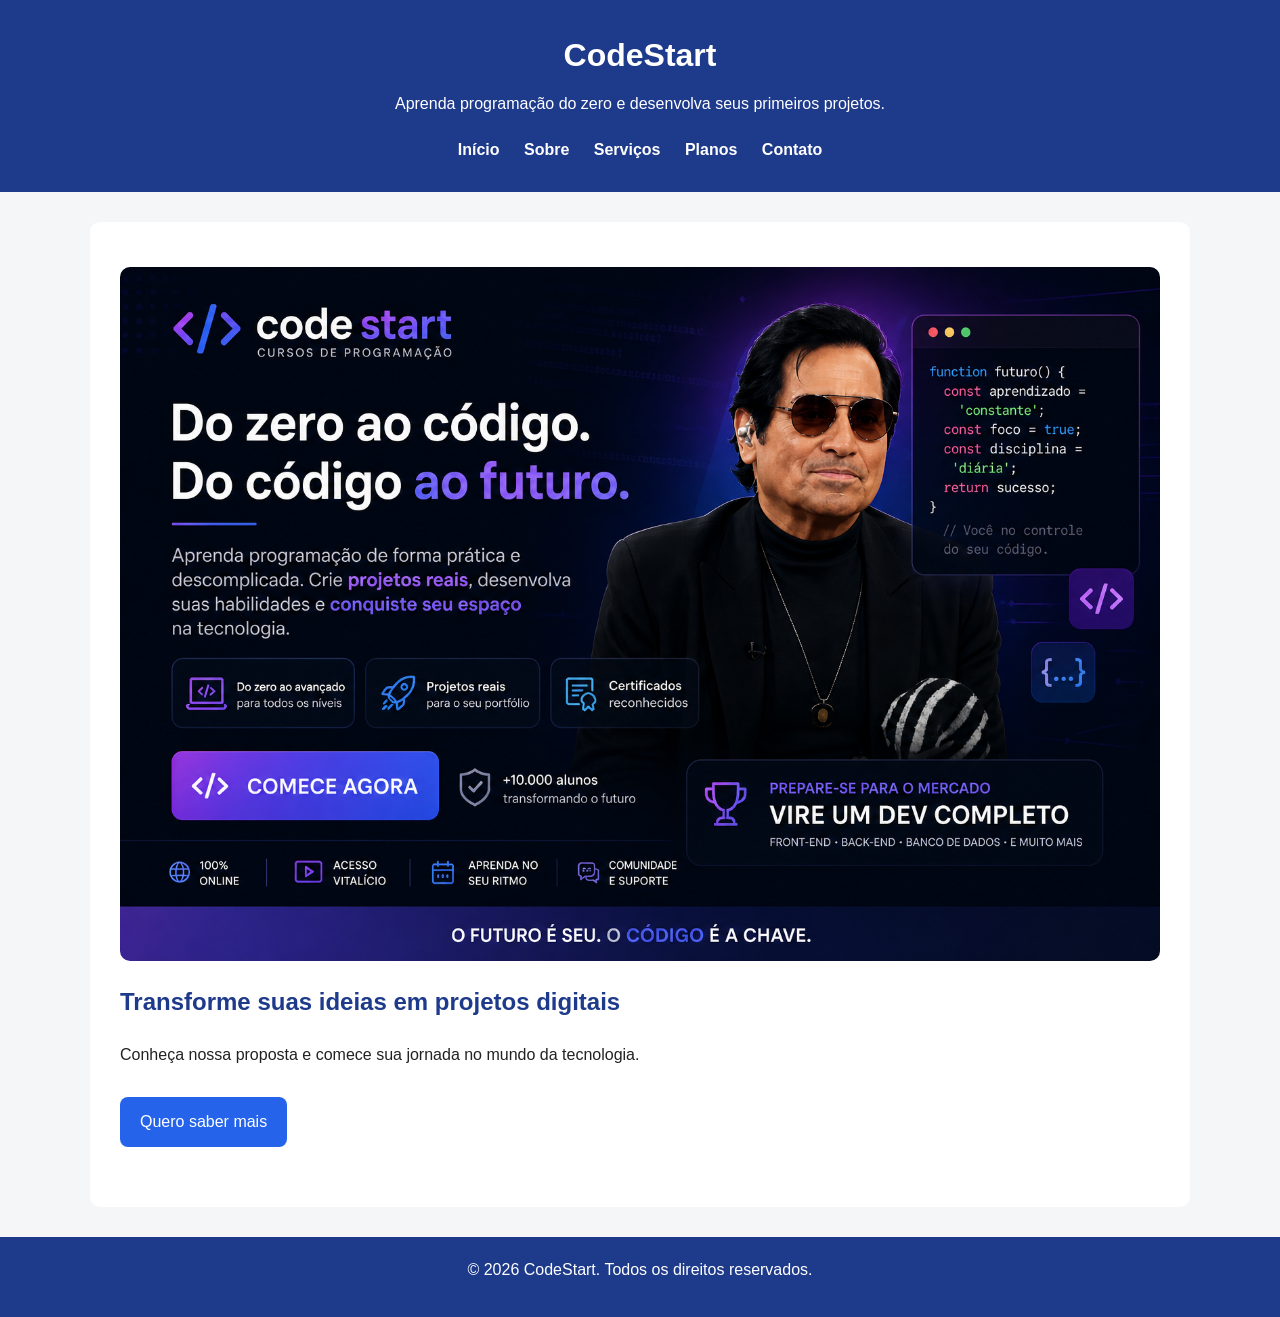
<file: index.html>
<!DOCTYPE html>
<html lang="pt-br">

<head>
    <meta charset="UTF-8">
    <meta name="viewport" content="width=device-width, initial-scale=1.0">
    <title>CodeStart</title>
    <link rel="stylesheet" href="css/style.css">
</head>

<body>

    <header>
        <h1>CodeStart</h1>
        <p>Aprenda programação do zero e desenvolva seus primeiros projetos.</p>

        <nav>
            <a href="index.html">Início</a>
            <a href="sobre.html">Sobre</a>
            <a href="servicos.html">Serviços</a>
            <a href="planos.html">Planos</a>
            <a href="contato.html">Contato</a>
        </nav>
    </header>

    <main>
        <section class="banner">
            <img src="img/banner.jpg" alt="Pessoa estudando programação em um notebook">
            <h2>Transforme suas ideias em projetos digitais</h2>
            <p>Conheça nossa proposta e comece sua jornada no mundo da tecnologia.</p>
            <a href="contato.html" class="botao">Quero saber mais</a>
        </section>
    </main>

    <footer>
        <p>&copy; 2026 CodeStart. Todos os direitos reservados.</p>
    </footer>

</body>

</html>
</file>
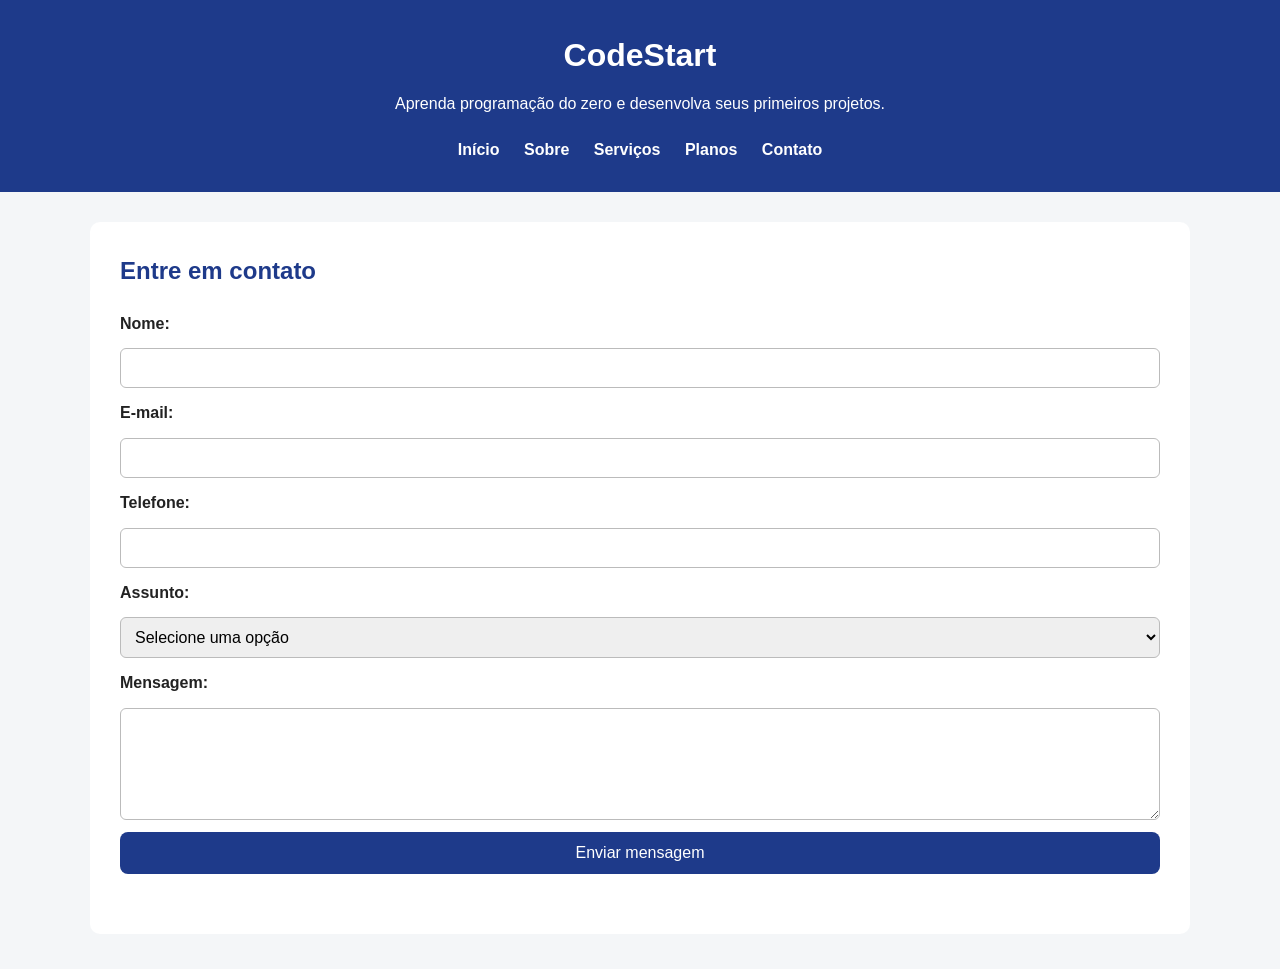
<file: contato.html>
<!DOCTYPE html>
<html lang="pt-br">

<head>
    <meta charset="UTF-8">
    <meta name="viewport" content="width=device-width, initial-scale=1.0">
    <title>CodeStart</title>
    <link rel="stylesheet" href="css/style.css">
</head>

<body>
    <header>
        <h1>CodeStart</h1>
        <p>Aprenda programação do zero e desenvolva seus primeiros projetos.</p>

        <nav>
            <a href="index.html">Início</a>
            <a href="sobre.html">Sobre</a>
            <a href="servicos.html">Serviços</a>
            <a href="planos.html">Planos</a>
            <a href="contato.html">Contato</a>
        </nav>
    </header>


<main>
    <section>
        <h2>Entre em contato</h2>

        <form>
            <label for="nome">Nome:</label>
            <input type="text" id="nome" name="nome" required>

            <label for="email">E-mail:</label>
            <input type="email" id="email" name="email" required>

            <label for="telefone">Telefone:</label>
            <input type="tel" id="telefone" name="telefone">

            <label for="assunto">Assunto:</label>
            <select id="assunto" name="assunto">
                <option value="">Selecione uma opção</option>
                <option value="duvida">Dúvida</option>
                <option value="inscricao">Inscrição</option>
                <option value="suporte">Suporte</option>
            </select>

            <label for="mensagem">Mensagem:</label>
                        <textarea id="mensagem" name="mensagem" rows="5"></textarea>

            <button type="submit">Enviar mensagem</button>
        </form>
    </section>
</main>
</body>
</html>
</file>
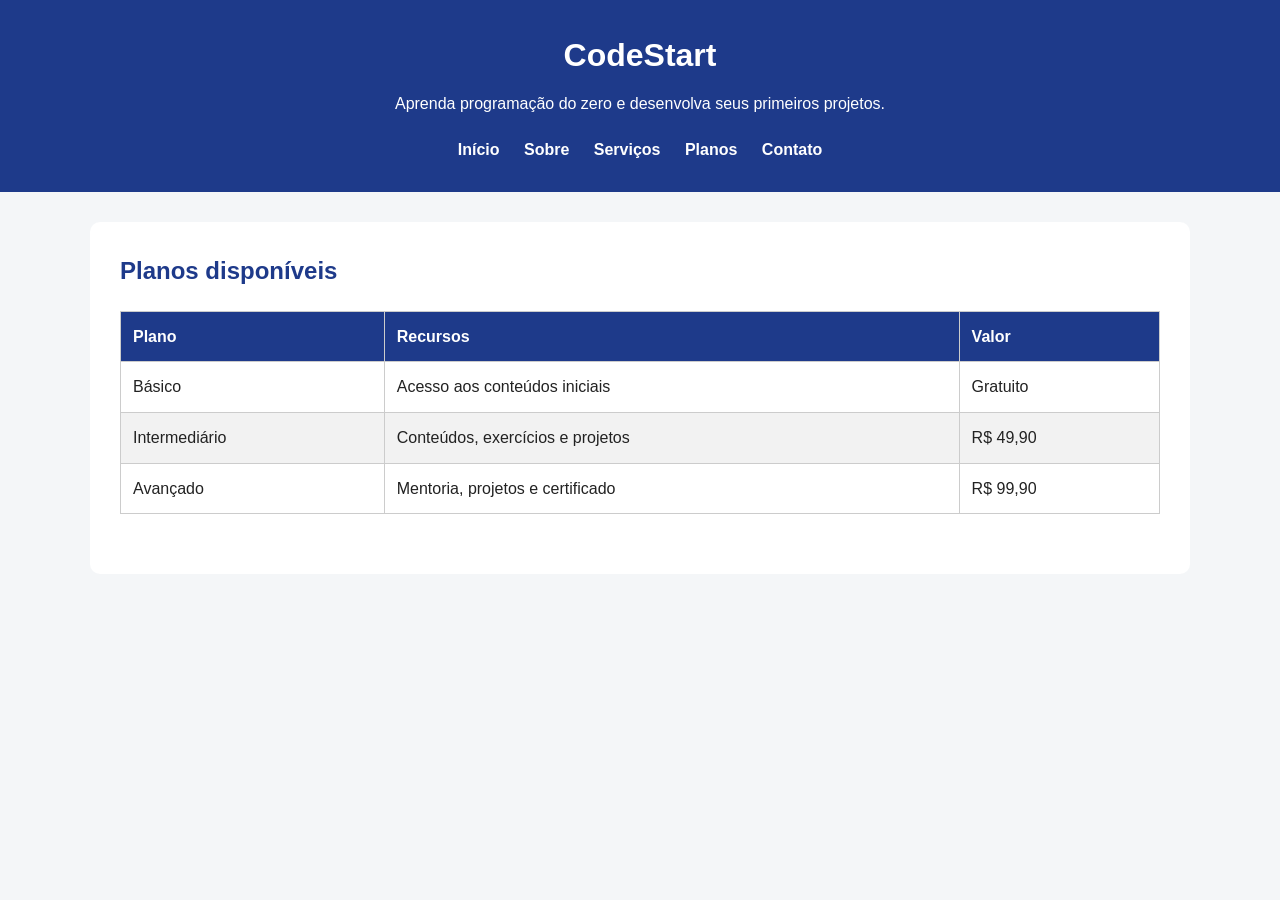
<file: planos.html>
<!DOCTYPE html>
<html lang="pt-br">

<head>
    <meta charset="UTF-8">
    <meta name="viewport" content="width=device-width, initial-scale=1.0">
    <title>CodeStart</title>
    <link rel="stylesheet" href="css/style.css">
</head>

<body>
    <header>
        <h1>CodeStart</h1>
        <p>Aprenda programação do zero e desenvolva seus primeiros projetos.</p>

        <nav>
            <a href="index.html">Início</a>
            <a href="sobre.html">Sobre</a>
            <a href="servicos.html">Serviços</a>
            <a href="planos.html">Planos</a>
            <a href="contato.html">Contato</a>
        </nav>
    </header>

<main>
    <section>
        <h2>Planos disponíveis</h2>

        <table>
            <thead>
                <tr>
                    <th>Plano</th>
                    <th>Recursos</th>
                    <th>Valor</th>
                </tr>
            </thead>

            <tbody>
                <tr>
                    <td>Básico</td>
                    <td>Acesso aos conteúdos iniciais</td>
                    <td>Gratuito</td>
                </tr>

                <tr>
                    <td>Intermediário</td>
                    <td>Conteúdos, exercícios e projetos</td>
                    <td>R$ 49,90</td>
                </tr>

                <tr>
                    <td>Avançado</td>
                    <td>Mentoria, projetos e certificado</td>
                    <td>R$ 99,90</td>
                </tr>
            </tbody>
        </table>
    </section>
</main>
</body>
</html>
</file>
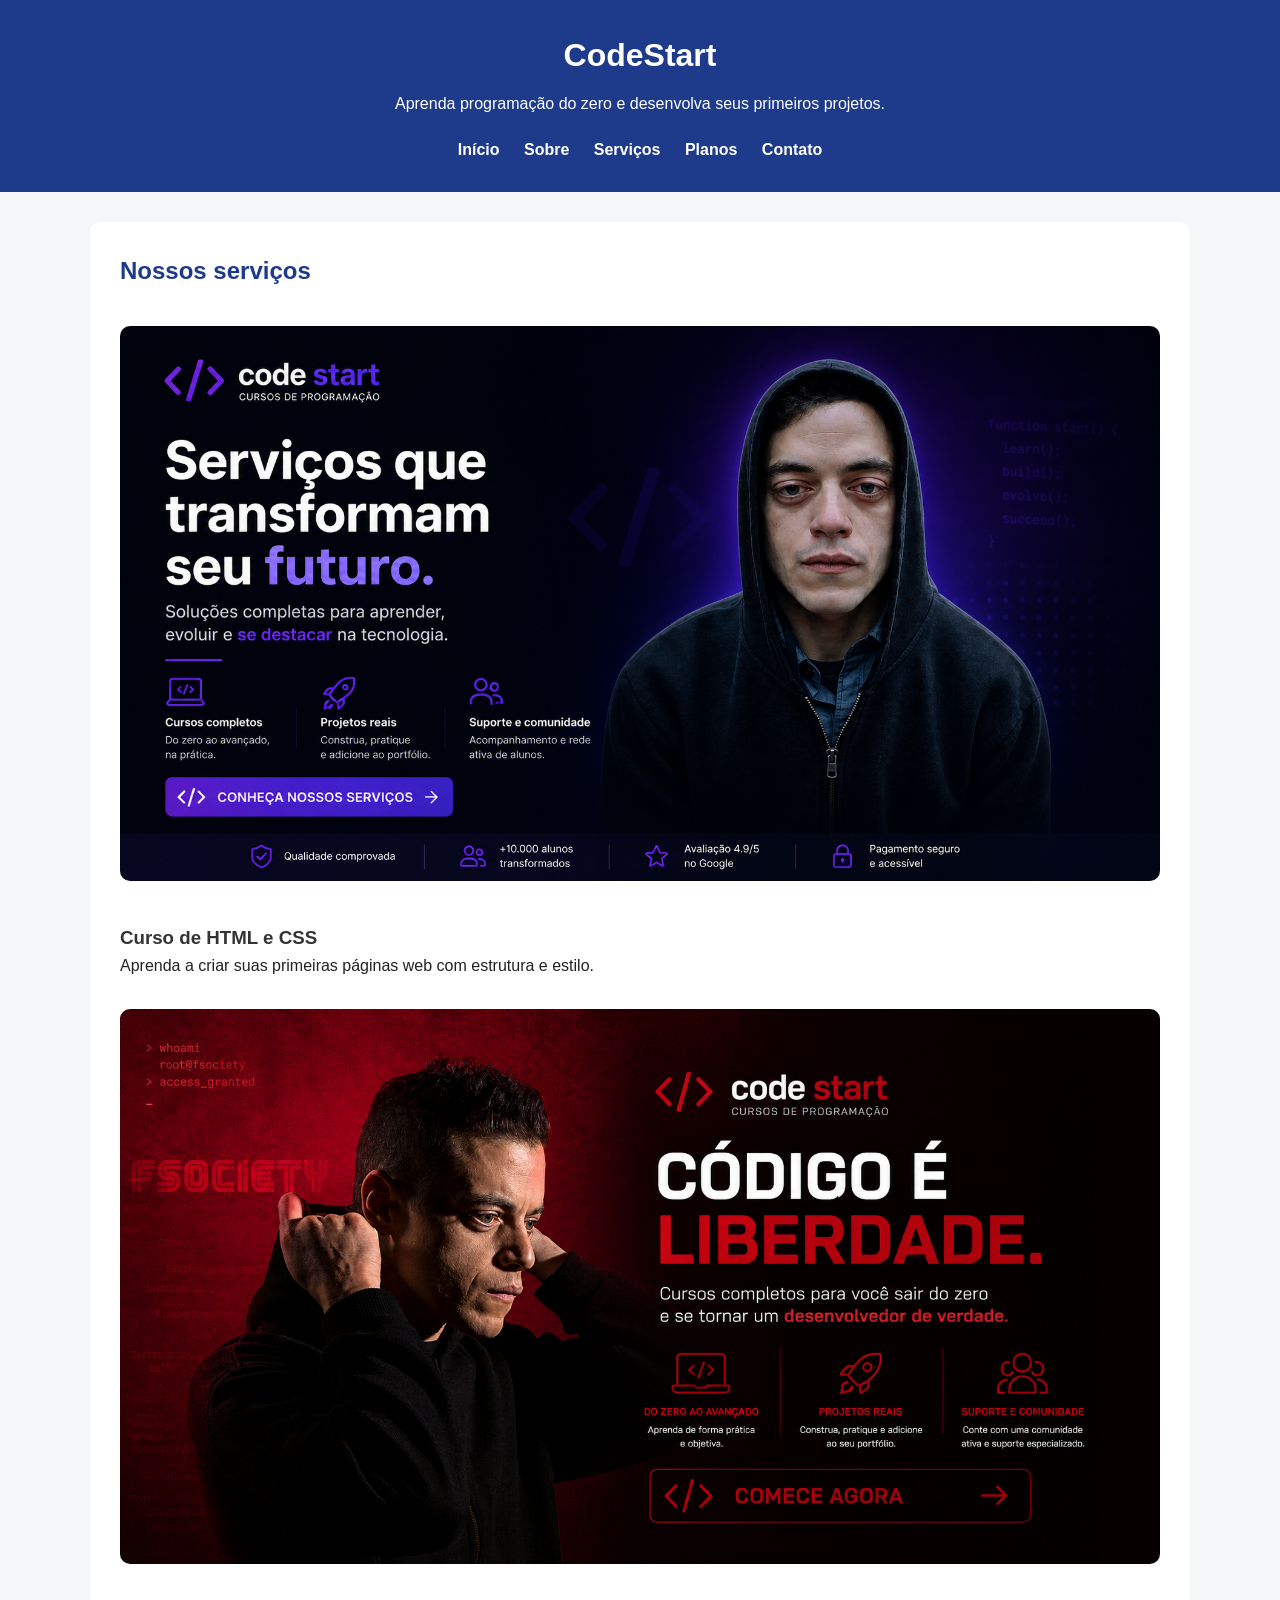
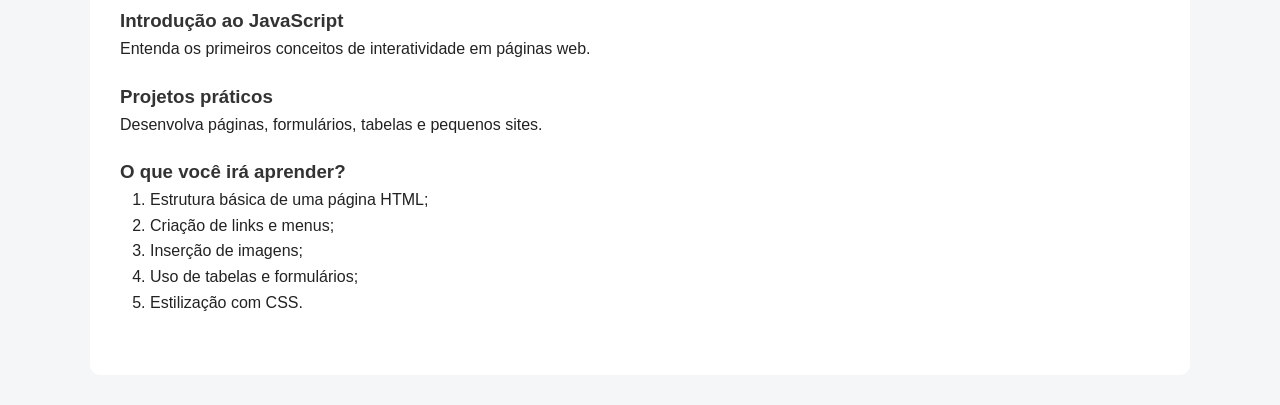
<file: servicos.html>
<!DOCTYPE html>
<html lang="pt-br">

<head>
    <meta charset="UTF-8">
    <meta name="viewport" content="width=device-width, initial-scale=1.0">
    <title>CodeStart</title>
    <link rel="stylesheet" href="css/style.css">
</head>

<body>
    <header>
        <h1>CodeStart</h1>
        <p>Aprenda programação do zero e desenvolva seus primeiros projetos.</p>

        <nav>
            <a href="index.html">Início</a>
            <a href="sobre.html">Sobre</a>
            <a href="servicos.html">Serviços</a>
            <a href="planos.html">Planos</a>
            <a href="contato.html">Contato</a>
        </nav>
    </header>

<main>
    <section>
        <h2>Nossos serviços</h2>

        <article>
            <img src="img/servico1.jpg" alt="Tela de computador com código">
            <h3>Curso de HTML e CSS</h3>
            <p>Aprenda a criar suas primeiras páginas web com estrutura e estilo.</p>
        </article>

        <article>
            <img src="img/servico2.jpg" alt="Pessoa utilizando notebook">
            <h3>Introdução ao JavaScript</h3>
            <p>Entenda os primeiros conceitos de interatividade em páginas web.</p>
        </article>

        <article>
            <h3>Projetos práticos</h3>
            <p>Desenvolva páginas, formulários, tabelas e pequenos sites.</p>
        </article>

        <h3>O que você irá aprender?</h3>
        <ol>
            <li>Estrutura básica de uma página HTML;</li>
            <li>Criação de links e menus;</li>
            <li>Inserção de imagens;</li>
            <li>Uso de tabelas e formulários;</li>
            <li>Estilização com CSS.</li>
        </ol>
    </section>
</main>
</body>
</html>
</file>
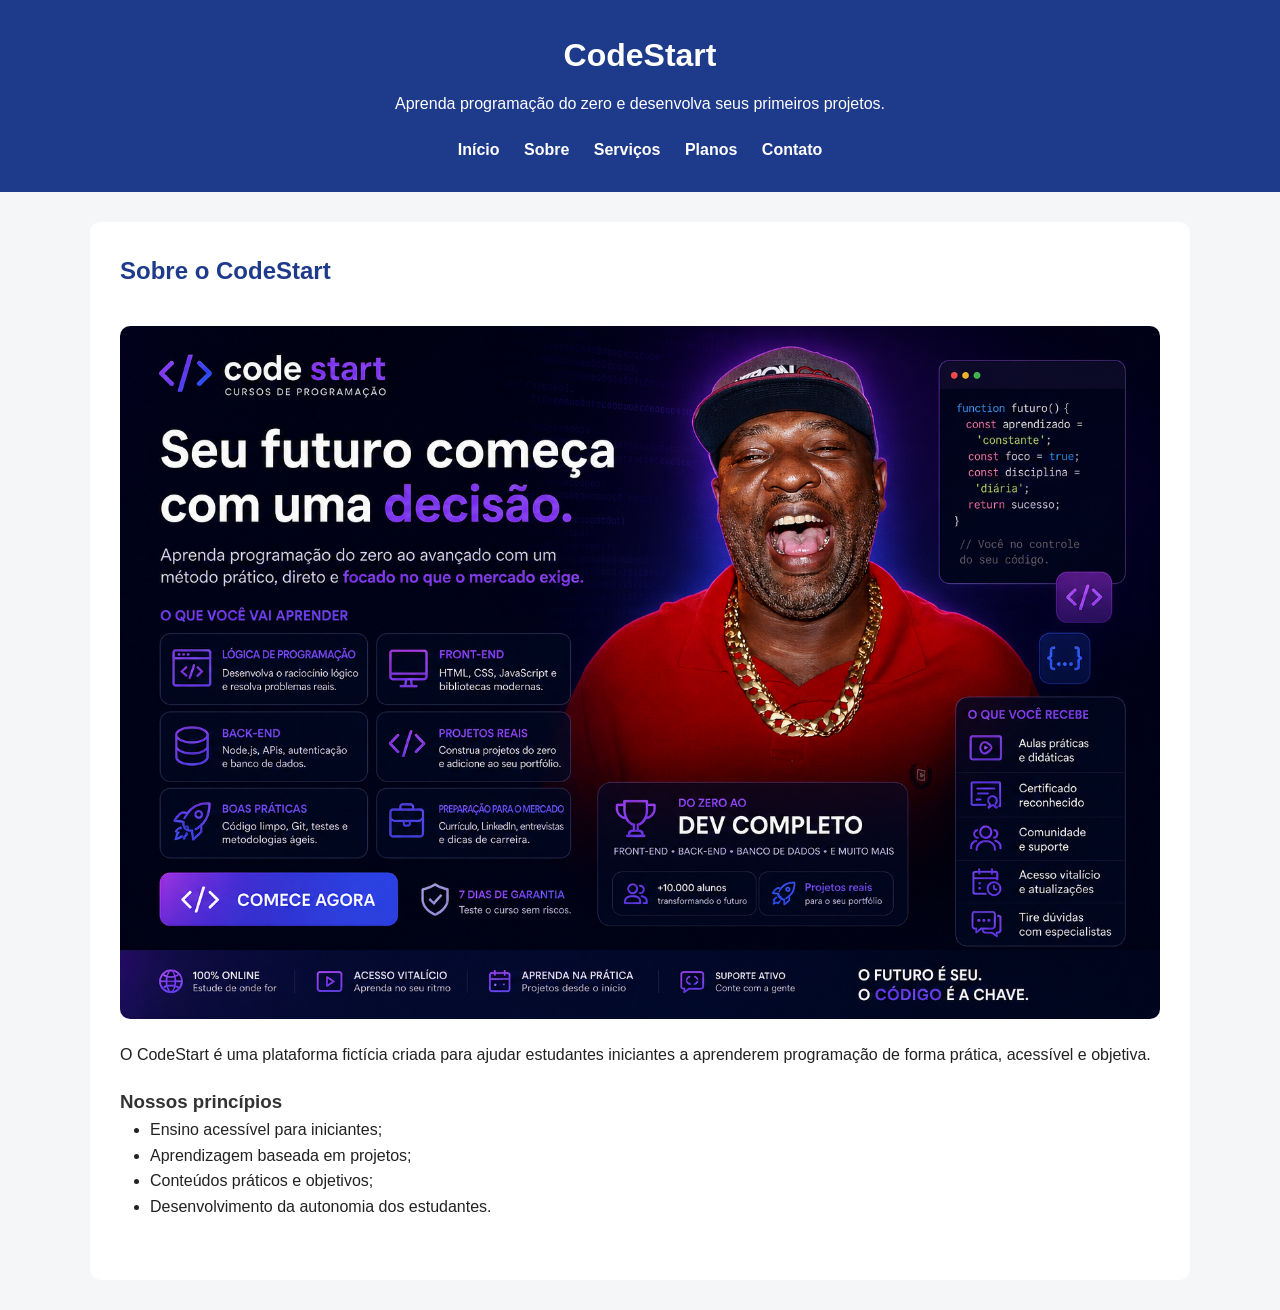
<file: sobre.html>
<!DOCTYPE html>
<html lang="pt-br">

<head>
    <meta charset="UTF-8">
    <meta name="viewport" content="width=device-width, initial-scale=1.0">
    <title>CodeStart</title>
    <link rel="stylesheet" href="css/style.css">
</head>

<body>
    <header>
        <h1>CodeStart</h1>
        <p>Aprenda programação do zero e desenvolva seus primeiros projetos.</p>

        <nav>
            <a href="index.html">Início</a>
            <a href="sobre.html">Sobre</a>
            <a href="servicos.html">Serviços</a>
            <a href="planos.html">Planos</a>
            <a href="contato.html">Contato</a>
        </nav>
    </header>

<main>
    <section>
        <h2>Sobre o CodeStart</h2>

        <img src="img/sobre.jpg" alt="Grupo de estudantes trabalhando em computadores">

        <p>
            O CodeStart é uma plataforma fictícia criada para ajudar estudantes
            iniciantes a aprenderem programação de forma prática, acessível e objetiva.
        </p>

        <h3>Nossos princípios</h3>

        <ul>
            <li>Ensino acessível para iniciantes;</li>
            <li>Aprendizagem baseada em projetos;</li>
            <li>Conteúdos práticos e objetivos;</li>
            <li>Desenvolvimento da autonomia dos estudantes.</li>
        </ul>
    </section>
</main>
</body>
</html>
</file>
<file: css/style.css>
* {
    margin: 0;
    padding: 0;
    box-sizing: border-box;
}

body {
    font-family: Arial, Helvetica, sans-serif;
    background-color: #f4f6f8;
    color: #222;
    line-height: 1.6;
}

header {
    background-color: #1e3a8a;
    color: white;
    padding: 30px;
    text-align: center;
}

header h1 {
    margin-bottom: 10px;
}

nav {
    margin-top: 20px;
}

nav a {
    color: white;
    text-decoration: none;
    margin: 0 10px;
    font-weight: bold;
}

nav a:hover {
    text-decoration: underline;
}

main {
    width: 90%;
    max-width: 1100px;
    margin: 30px auto;
    background-color: white;
    padding: 30px;
    border-radius: 10px;
}

section {
    margin-bottom: 30px;
}

h2 {
    color: #1e3a8a;
    margin-bottom: 20px;
}

h3 {
    margin-top: 20px;
    color: #333;
}

p {
    margin-bottom: 15px;
}

img {
    max-width: 100%;
    border-radius: 10px;
    margin: 15px 0;
}

ul,ol {
    margin-left: 30px;
    margin-bottom: 20px;
}

.botao {
    display: inline-block;
    background-color: #2563eb;
    color: white;
    padding: 12px 20px;
    border-radius: 8px;
    text-decoration: none;
    margin-top: 15px;
}

.botao:hover {
    background-color: #1d4ed8;
}

footer {
    text-align: center;
    background-color: #1e3a8a;
    color: white;
    padding: 20px;
    margin-top: 30px;
}
table {
    width: 100%;
    border-collapse: collapse;
    margin-top: 20px;
}

th {
    background-color: #1e3a8a;
    color: white;
}

th, td {
    border: 1px solid #ccc;
    padding: 12px;
    text-align: left;
}

tr:nth-child(even) {
    background-color: #f2f2f2;
}

form {
    display: flex;
    flex-direction: column;
    gap: 12px;
}

label {
    font-weight: bold;
}

input, select, textarea {
    padding: 10px;
    border: 1px solid #bbb;
    border-radius: 6px;
    font-size: 16px;
}

button {
    background-color: #1e3a8a;
    color: white;
    padding: 12px;
    border: none;
    border-radius: 8px;
    font-size: 16px;
    cursor: pointer;
}

button:hover {
    background-color: #2563eb;
}

@media (max-width: 600px) {
    nav a {
        display: block;
        margin: 10px 0;
    }

    main {
        width: 95%;
        padding: 20px;
    }

    table {
        font-size: 14px;
    }
}
</file>
